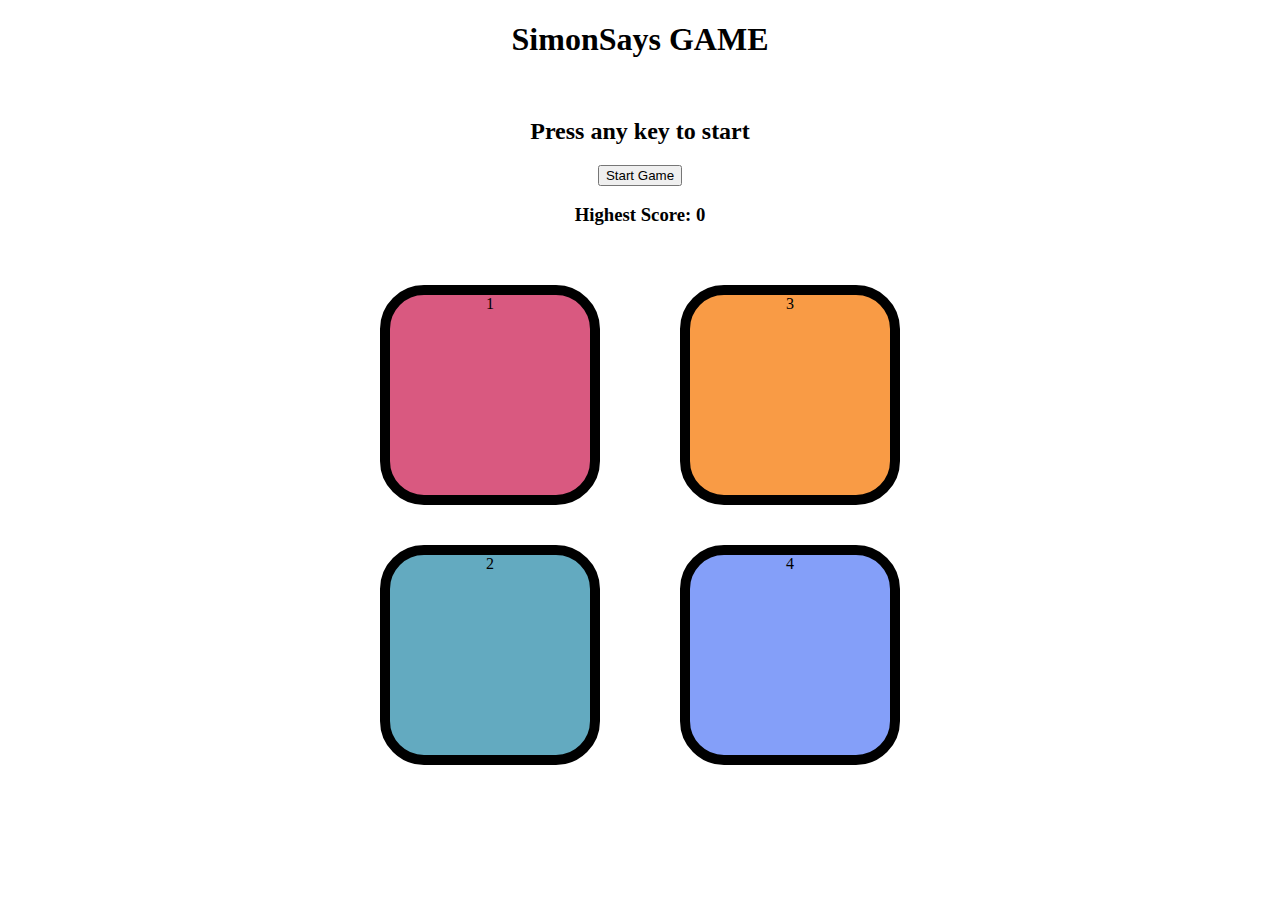
<file: index.html>
<!DOCTYPE html>
<html lang="en">
<head>
    <meta charset="UTF-8">
    <meta name="viewport" content="width=device-width, initial-scale=1.0">
    <title>Simon Says</title>
    <link rel="stylesheet" href="simon.css">
</head>
<body>
    <h1>SimonSays GAME</h1>
    <br>
    <h2>Press any key to start</h2>
    
    <button id="startBtn">Start Game</button>  

    <h3 id="highestScore">Highest Score: 0</h3>

    <div class="btn-container">

        <div class="line-one">
        <div class="btn red" type="button" id="red">1</div>
        <div class="btn green" type="button" id="green">2</div>
        </div>

        <div class="line-two">
        <div class="btn yellow" type="button" id="yellow">3</div>
        <div class="btn purple" type="button" id="purple"> 4</div>
        </div>
        
    </div>
    <script src="simon.js"></script>
</body>
</html>
</file>
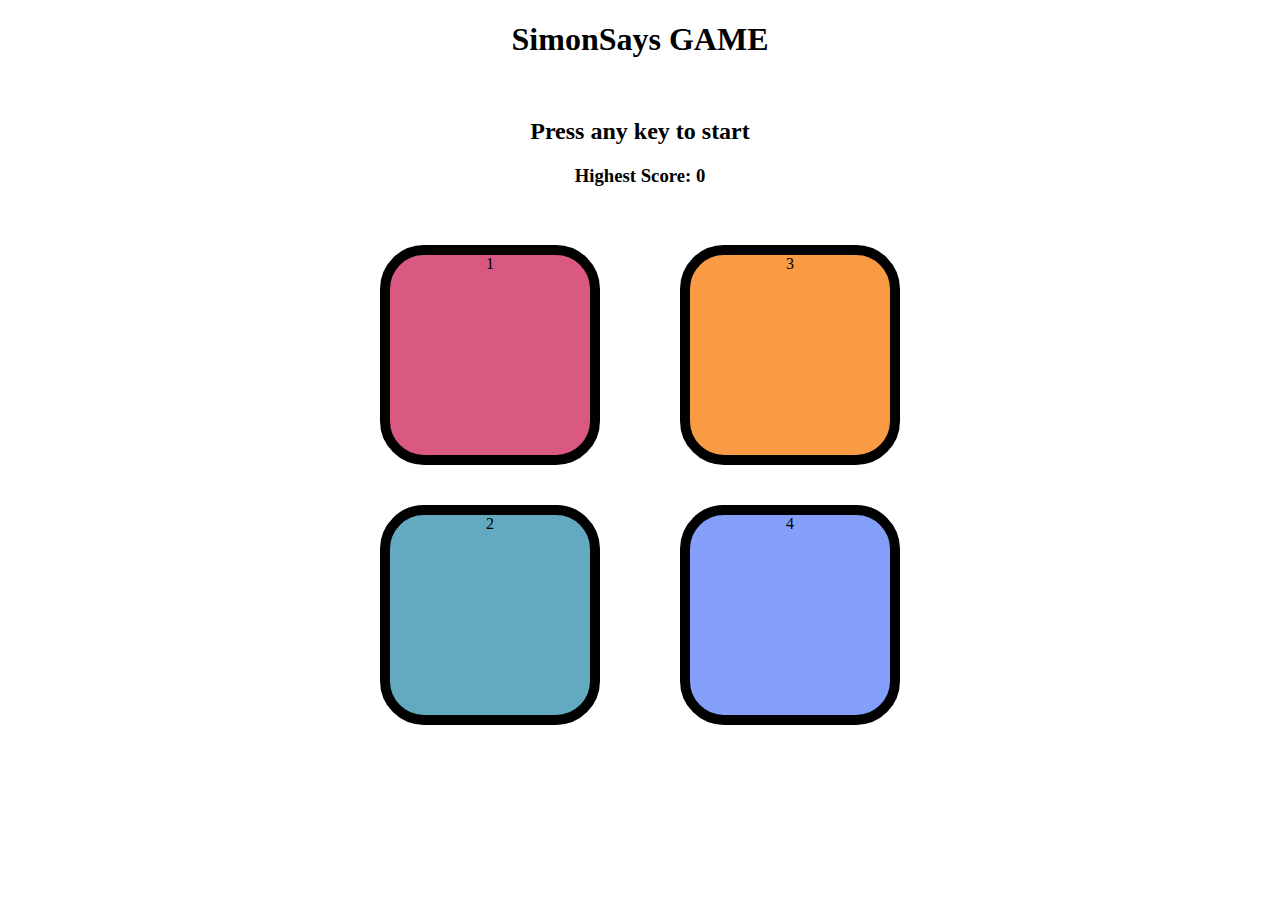
<file: simon.html>
<!DOCTYPE html>
<html lang="en">
<head>
    <meta charset="UTF-8">
    <meta name="viewport" content="width=device-width, initial-scale=1.0">
    <title>Simon Says</title>
    <link rel="stylesheet" href="simon.css">
</head>
<body>
    <h1>SimonSays GAME</h1>
    <br>
    <h2>Press any key to start</h2>

    <h3 id="highestScore">Highest Score: 0</h3>

    <div class="btn-container">

        <div class="line-one">
        <div class="btn red" type="button" id="red">1</div>
        <div class="btn green" type="button" id="green">2</div>
        </div>

        <div class="line-two">
        <div class="btn yellow" type="button" id="yellow">3</div>
        <div class="btn purple" type="button" id="purple"> 4</div>
        </div>
        
    </div>
    <script src="simon.js"></script>
</body>
</html>
</file>
<file: simon.css>
body{
    text-align: center;
}

.btn{
    height: 200px;
    width:200px;
    border-radius :20%; 
    border: 10px solid black ;
    margin: 2.5rem;

}

.btn-container{
    display: flex;
    justify-content: center;
}

.red{
    background-color:#d95980 ;
}
.green{
    background-color:#63aac0 ;
}
.yellow{
    background-color:#f99b45 ;
}
.purple{
    background-color: #849ff9;
}

.flash{
    background-color: white;
}

.userflash{
    background-color: green;
}
</file>
